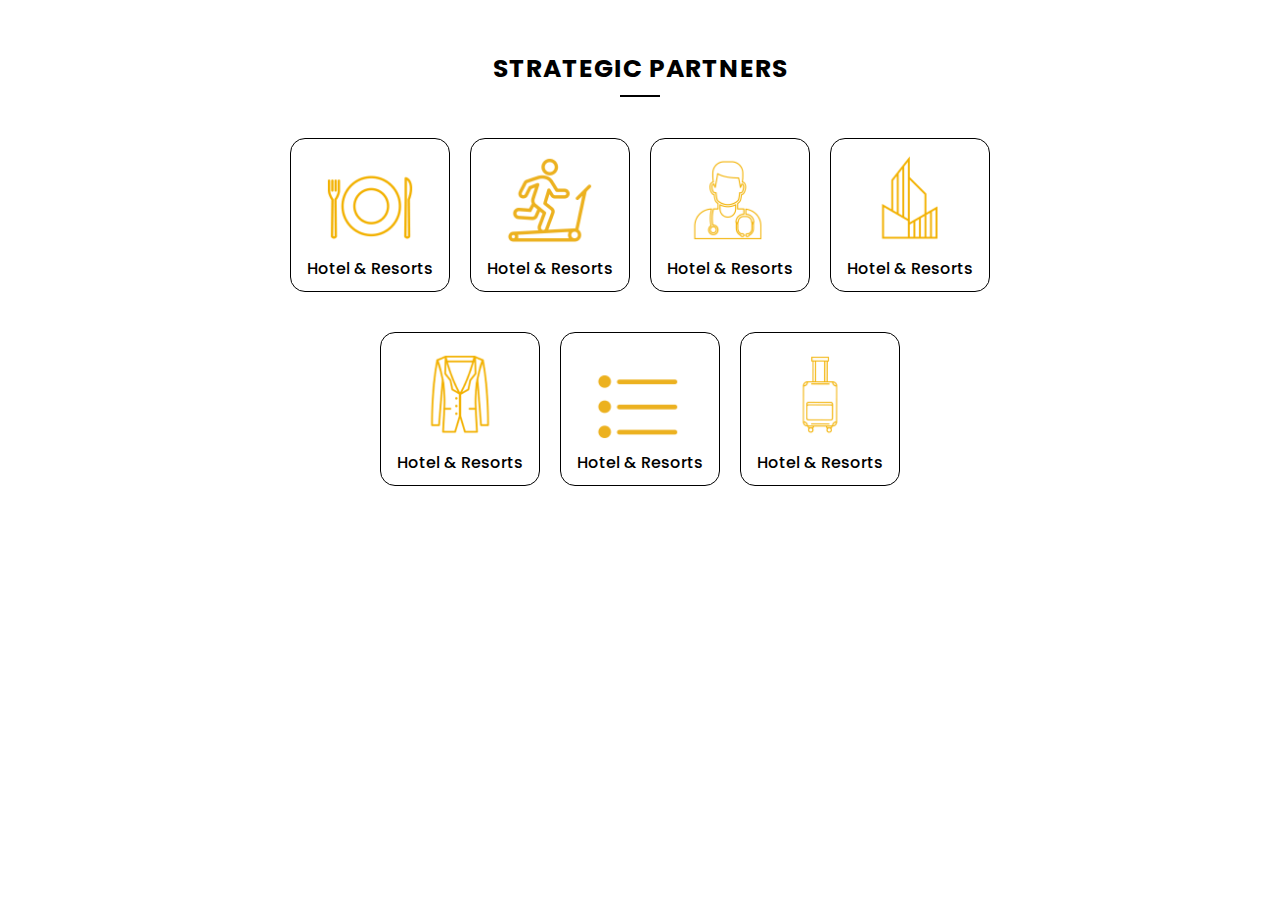
<file: index.html>
<!DOCTYPE html>
<html lang="en">
<head>
    <meta charset="UTF-8">
    <meta http-equiv="X-UA-Compatible" content="IE=edge">
    <meta name="viewport" content="width=device-width, initial-scale=1.0">
    <title>City Bank</title>
    <link rel="stylesheet" href="assets/css/style.css">
</head>

<body>
    <div class="custom__container">
        <div class="strategic-partners-parent">
            <h2>Strategic Partners</h2>
            <div class="partnercontentbox-flex">
                <a href="accordion.html" class="partnercontentbox">
                    <div class="partnerimgbox">
                        <img src="assets/images/Dining-g.png">
                    </div>
                    <div class="partnertextbox">
                        <h4>Hotel & Resorts</h4>
                    </div>
                </a>
                <a href="accordion.html" class="partnercontentbox">
                    <div class="partnerimgbox">
                        <img src="assets/images/fitness-g-2.png">
                    </div>
                    <div class="partnertextbox">
                        <h4>Hotel & Resorts</h4>
                    </div>
                </a>
                <a href="accordion.html" class="partnercontentbox">
                    <div class="partnerimgbox">
                        <img src="assets/images/Health-g.png">
                    </div>
                    <div class="partnertextbox">
                        <h4>Hotel & Resorts</h4>
                    </div>
                </a>
                <a href="accordion.html" class="partnercontentbox">
                    <div class="partnerimgbox">
                        <img src="assets/images/hotel-g.png">
                    </div>
                    <div class="partnertextbox">
                        <h4>Hotel & Resorts</h4>
                    </div>
                </a>
                <a href="accordion.html" class="partnercontentbox">
                    <div class="partnerimgbox">
                        <img src="assets/images/lifestyle-g.png">
                    </div>
                    <div class="partnertextbox">
                        <h4>Hotel & Resorts</h4>
                    </div>
                </a>
                <a href="accordion.html" class="partnercontentbox">
                    <div class="partnerimgbox">
                        <img src="assets/images/others-g-2.png">
                    </div>
                    <div class="partnertextbox">
                        <h4>Hotel & Resorts</h4>
                    </div>
                </a>
                <a href="accordion.html" class="partnercontentbox">
                    <div class="partnerimgbox">
                        <img src="assets/images/travel-g.png">
                    </div>
                    <div class="partnertextbox">
                        <h4>Hotel & Resorts</h4>
                    </div>
                </a>
            </div>
        </div>
    </div>
    <script src="https://code.jquery.com/jquery-3.6.4.min.js"
        integrity="sha256-oP6HI9z1XaZNBrJURtCoUT5SUnxFr8s3BzRl+cbzUq8=" crossorigin="anonymous"></script>
    <script src="assets/js/script.js"></script>
</body>

</html>
</file>
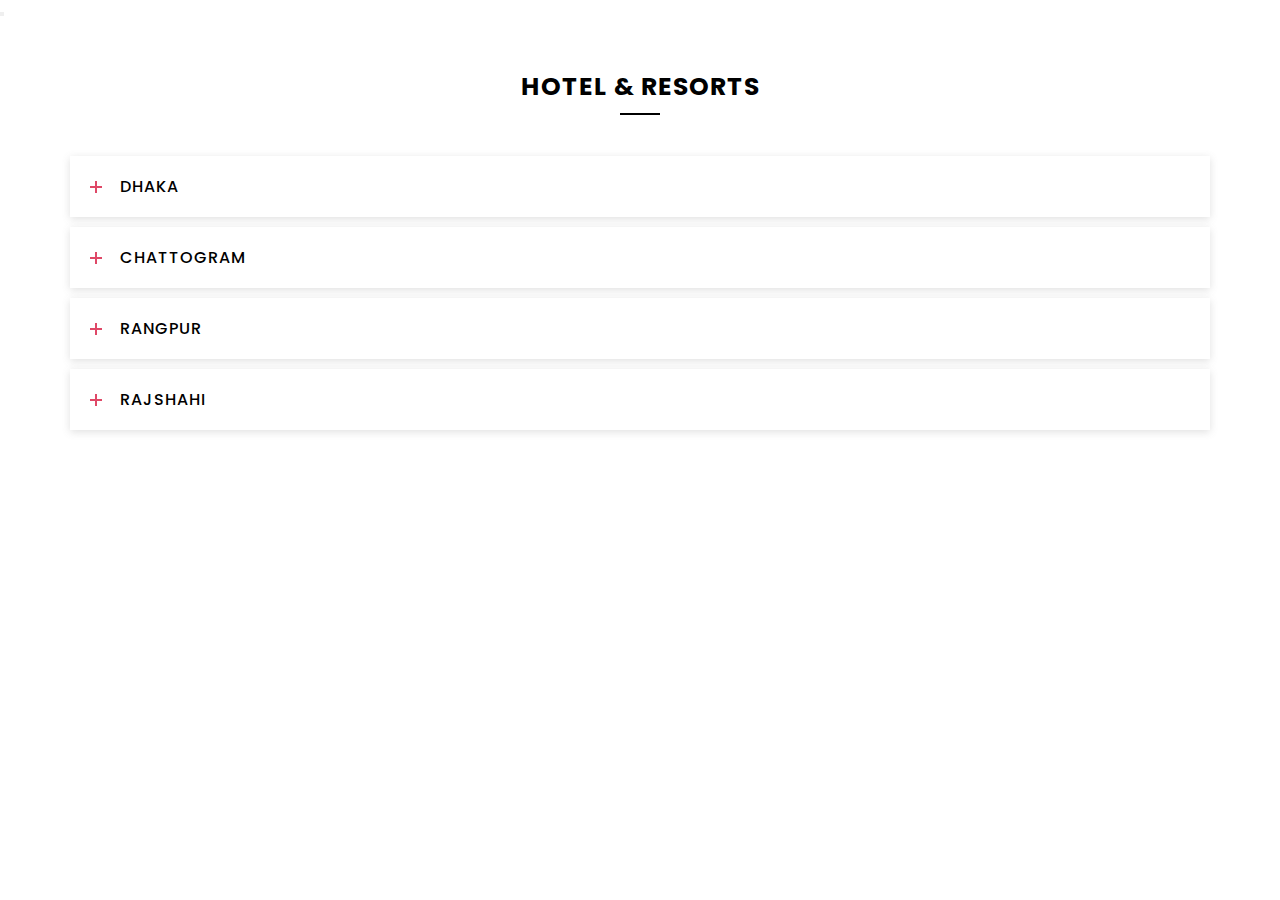
<file: accordion.html>
<!DOCTYPE html>
<html lang="en">

<head>
    <meta charset="UTF-8">
    <meta http-equiv="X-UA-Compatible" content="IE=edge">
    <meta name="viewport" content="width=device-width, initial-scale=1.0">
    <title>City Bank</title>
    <link rel="stylesheet" href="assets/css/style.css">
</head>

<body>

    <!---------------- Custom Modal ------------------>
    <div class="overlay modal-close custom-overlay">
        <div id="modal-1" class="modal bb_new_modal">
            <div class="modal-actions">
                <h3>Modal Heading</h3>
                <button class="modal-close">×</button>
            </div>
            <div class="modal-content">
                <ul>
                    <li>Buy 1 Get 1 Free Buffet at Bunka Restaurant</li>
                    <li>Buy 1 Get 1 Free Buffet at Sky Pool Mediterranean Restaurant</li>
                    <li>20% discount at Vinno Shaad (Lobby) on any food item</li>
                    <li>15% discount at 6 on 96 Café Bakery (Lobby) any food item</li>
                    <li>15%% discount at swimming pool, GYM, Sauna Steam Bath charges</li>
                    <li>15% discount on any Spa Service at Saram Spa</li>
                    <li>50% discount on Banquet Hall rent</li>
                </ul>
            </div>
        </div>
    </div>
    <button type="button" class="modal-open" data-modal="modal-1"></button>
   
    <div class="custom__container">
        <div class="accordion__main-parent">
            <h2>HOTEL & RESORTS</h2>
            <div class="wrapper">
                <ul class="accordion" id="accordion">
                    <li class="accordion__item">
                        <div class="accordion__link js-accordion-link">Dhaka</div>
                        <div class="accordion__submenu js-accordion-submenu" style="display: none;">

                            <div class="accordion-inner-box-parent">
                                <div class="accordion-inner-main-box modal-open" data-modal="modal-1">
                                    <div class="accordion-inner-main-box-img-parent">
                                        <img src="assets/images/1620209535_lameridian.jpg" alt="">
                                    </div>
                                    <div class="accordion-inner-main-box-title-parent">
                                        <h4>Six Seasons Hotel</h4>
                                    </div>
                                </div>
                                

                                <div class="accordion-inner-main-box modal-open" data-modal="modal-1">
                                    <div class="accordion-inner-main-box-img-parent">
                                        <img src="assets/images/1620209704_RadissonBluDhaka.jpg" alt="">
                                    </div>
                                    <div class="accordion-inner-main-box-title-parent">
                                        <h4>Six Seasons Hotel</h4>
                                    </div>
                                </div>
                                <div class="accordion-inner-main-box modal-open" data-modal="modal-1">
                                    <div class="accordion-inner-main-box-img-parent">
                                        <img src="assets/images/1638777339_Six-Seasons-Hotel.jpg" alt="">
                                    </div>
                                    <div class="accordion-inner-main-box-title-parent">
                                        <h4>Six Seasons Hotel</h4>
                                    </div>
                                </div>
                                <div class="accordion-inner-main-box modal-open" data-modal="modal-1">
                                    <div class="accordion-inner-main-box-img-parent">
                                        <img src="assets/images/1638777765_IntercontinentalDhaka.jpg" alt="">
                                    </div>
                                    <div class="accordion-inner-main-box-title-parent">
                                        <h4>Six Seasons Hotel</h4>
                                    </div>
                                </div>
                                <div class="accordion-inner-main-box modal-open" data-modal="modal-1">
                                    <div class="accordion-inner-main-box-img-parent">
                                        <img src="assets/images/1662026134_Sheraton-dhaka.jpg" alt="">
                                    </div>
                                    <div class="accordion-inner-main-box-title-parent">
                                        <h4>Six Seasons Hotel</h4>
                                    </div>
                                </div>
                            </div>



                        </div>
                    </li>
                    <li class="accordion__item">
                        <div class="accordion__link js-accordion-link">Chattogram</div>
                        <div class="accordion__submenu js-accordion-submenu" style="display: none;">

                            <div class="accordion-inner-box-parent">
                                <div class="accordion-inner-main-box modal-open" data-modal="modal-1">
                                    <div class="accordion-inner-main-box-img-parent">
                                        <img src="assets/images/1620209535_lameridian.jpg" alt="">
                                    </div>
                                    <div class="accordion-inner-main-box-title-parent">
                                        <h4>Six Seasons Hotel</h4>
                                    </div>
                                </div>
                                

                                <div class="accordion-inner-main-box modal-open" data-modal="modal-1">
                                    <div class="accordion-inner-main-box-img-parent">
                                        <img src="assets/images/1620209704_RadissonBluDhaka.jpg" alt="">
                                    </div>
                                    <div class="accordion-inner-main-box-title-parent">
                                        <h4>Six Seasons Hotel</h4>
                                    </div>
                                </div>
                                <div class="accordion-inner-main-box modal-open" data-modal="modal-1">
                                    <div class="accordion-inner-main-box-img-parent">
                                        <img src="assets/images/1638777339_Six-Seasons-Hotel.jpg" alt="">
                                    </div>
                                    <div class="accordion-inner-main-box-title-parent">
                                        <h4>Six Seasons Hotel</h4>
                                    </div>
                                </div>
                                <div class="accordion-inner-main-box modal-open" data-modal="modal-1">
                                    <div class="accordion-inner-main-box-img-parent">
                                        <img src="assets/images/1638777765_IntercontinentalDhaka.jpg" alt="">
                                    </div>
                                    <div class="accordion-inner-main-box-title-parent">
                                        <h4>Six Seasons Hotel</h4>
                                    </div>
                                </div>
                                <div class="accordion-inner-main-box modal-open" data-modal="modal-1">
                                    <div class="accordion-inner-main-box-img-parent">
                                        <img src="assets/images/1662026134_Sheraton-dhaka.jpg" alt="">
                                    </div>
                                    <div class="accordion-inner-main-box-title-parent">
                                        <h4>Six Seasons Hotel</h4>
                                    </div>
                                </div>
                            </div>



                        </div>
                    </li>
                    <li class="accordion__item">
                        <div class="accordion__link js-accordion-link">Rangpur</div>
                        <div class="accordion__submenu js-accordion-submenu" style="display: none;">

                            <div class="accordion-inner-box-parent">
                                <div class="accordion-inner-main-box modal-open" data-modal="modal-1">
                                    <div class="accordion-inner-main-box-img-parent">
                                        <img src="assets/images/1620209535_lameridian.jpg" alt="">
                                    </div>
                                    <div class="accordion-inner-main-box-title-parent">
                                        <h4>Six Seasons Hotel</h4>
                                    </div>
                                </div>
                                

                                <div class="accordion-inner-main-box modal-open" data-modal="modal-1">
                                    <div class="accordion-inner-main-box-img-parent">
                                        <img src="assets/images/1620209704_RadissonBluDhaka.jpg" alt="">
                                    </div>
                                    <div class="accordion-inner-main-box-title-parent">
                                        <h4>Six Seasons Hotel</h4>
                                    </div>
                                </div>
                                <div class="accordion-inner-main-box modal-open" data-modal="modal-1">
                                    <div class="accordion-inner-main-box-img-parent">
                                        <img src="assets/images/1638777339_Six-Seasons-Hotel.jpg" alt="">
                                    </div>
                                    <div class="accordion-inner-main-box-title-parent">
                                        <h4>Six Seasons Hotel</h4>
                                    </div>
                                </div>
                                <div class="accordion-inner-main-box modal-open" data-modal="modal-1">
                                    <div class="accordion-inner-main-box-img-parent">
                                        <img src="assets/images/1638777765_IntercontinentalDhaka.jpg" alt="">
                                    </div>
                                    <div class="accordion-inner-main-box-title-parent">
                                        <h4>Six Seasons Hotel</h4>
                                    </div>
                                </div>
                                <div class="accordion-inner-main-box modal-open" data-modal="modal-1">
                                    <div class="accordion-inner-main-box-img-parent">
                                        <img src="assets/images/1662026134_Sheraton-dhaka.jpg" alt="">
                                    </div>
                                    <div class="accordion-inner-main-box-title-parent">
                                        <h4>Six Seasons Hotel</h4>
                                    </div>
                                </div>
                            </div>



                        </div>
                    </li>
                    <li class="accordion__item">
                        <div class="accordion__link js-accordion-link">Rajshahi</div>
                        <div class="accordion__submenu js-accordion-submenu" style="display: none;">

                            <div class="accordion-inner-box-parent">
                                <div class="accordion-inner-main-box modal-open" data-modal="modal-1">
                                    <div class="accordion-inner-main-box-img-parent">
                                        <img src="assets/images/1620209535_lameridian.jpg" alt="">
                                    </div>
                                    <div class="accordion-inner-main-box-title-parent">
                                        <h4>Six Seasons Hotel</h4>
                                    </div>
                                </div>
                                

                                <div class="accordion-inner-main-box modal-open" data-modal="modal-1">
                                    <div class="accordion-inner-main-box-img-parent">
                                        <img src="assets/images/1620209704_RadissonBluDhaka.jpg" alt="">
                                    </div>
                                    <div class="accordion-inner-main-box-title-parent">
                                        <h4>Six Seasons Hotel</h4>
                                    </div>
                                </div>
                                <div class="accordion-inner-main-box modal-open" data-modal="modal-1">
                                    <div class="accordion-inner-main-box-img-parent">
                                        <img src="assets/images/1638777339_Six-Seasons-Hotel.jpg" alt="">
                                    </div>
                                    <div class="accordion-inner-main-box-title-parent">
                                        <h4>Six Seasons Hotel</h4>
                                    </div>
                                </div>
                                <div class="accordion-inner-main-box modal-open" data-modal="modal-1">
                                    <div class="accordion-inner-main-box-img-parent">
                                        <img src="assets/images/1638777765_IntercontinentalDhaka.jpg" alt="">
                                    </div>
                                    <div class="accordion-inner-main-box-title-parent">
                                        <h4>Six Seasons Hotel</h4>
                                    </div>
                                </div>
                                <div class="accordion-inner-main-box modal-open" data-modal="modal-1">
                                    <div class="accordion-inner-main-box-img-parent">
                                        <img src="assets/images/1662026134_Sheraton-dhaka.jpg" alt="">
                                    </div>
                                    <div class="accordion-inner-main-box-title-parent">
                                        <h4>Six Seasons Hotel</h4>
                                    </div>
                                </div>
                            </div>



                        </div>
                    </li>

                </ul>
            </div>
        </div>
    </div>
    <script src="https://code.jquery.com/jquery-3.6.4.min.js"
        integrity="sha256-oP6HI9z1XaZNBrJURtCoUT5SUnxFr8s3BzRl+cbzUq8=" crossorigin="anonymous"></script>
    <script src="assets/js/script.js"></script>
</body>

</html>
</file>
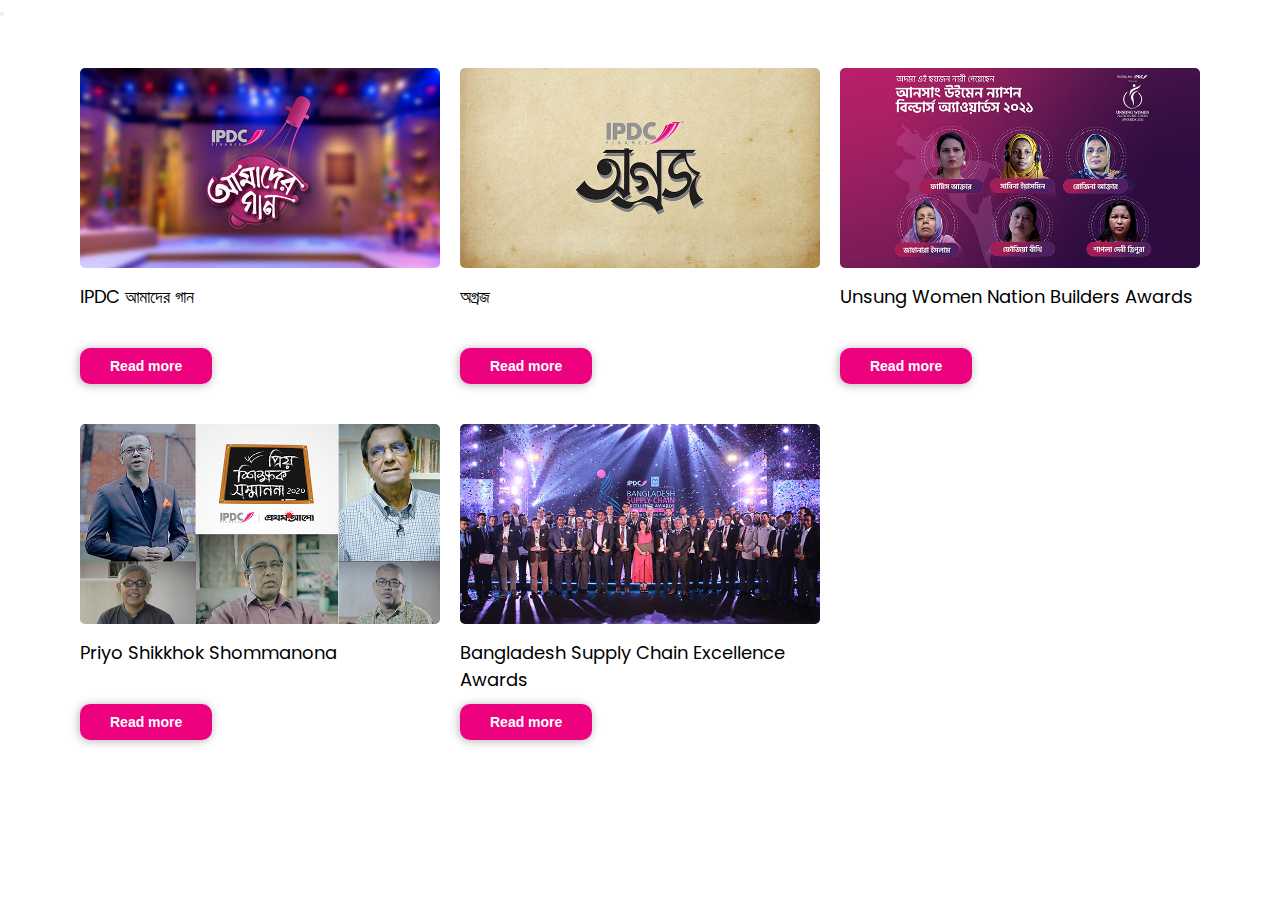
<file: new_page.html>
<!DOCTYPE html>
<html lang="en">
<head>
    <meta charset="UTF-8">
    <meta http-equiv="X-UA-Compatible" content="IE=edge">
    <meta name="viewport" content="width=device-width, initial-scale=1.0">
    <title>New Page</title>
    <link rel="stylesheet" href="assets/css/style.css">
</head>
<body>
    <!---------------- Custom Modal ------------------>
    <div class="overlay custom-overlay">
        <div id="modal-1" class="modal bb_new_modal">
            <div class="modal-actions">
                <h3>Modal Heading</h3>
                <button class="modal-close">×</button>
            </div>
            <div class="modal-content">
                <ul>
                    <li>Buy 1 Get 1 Free Buffet at Bunka Restaurant</li>
                    <li>Buy 1 Get 1 Free Buffet at Sky Pool Mediterranean Restaurant</li>
                    <li>20% discount at Vinno Shaad (Lobby) on any food item</li>
                    <li>15% discount at 6 on 96 Café Bakery (Lobby) any food item</li>
                    <li>15%% discount at swimming pool, GYM, Sauna Steam Bath charges</li>
                    <li>15% discount on any Spa Service at Saram Spa</li>
                    <li>50% discount on Banquet Hall rent</li>
                </ul>
            </div>
        </div>
    </div>
    <button type="button" class="modal-open" data-modal="modal-1"></button>
    


    <div class="custom__container">
        <div class="new__page-box-parent">
            <div class="new__page-box-child">
                <div class="new__page-box-img-parent">
                    <img src="assets/images/amader-gaan-image.jpg" alt="">
                </div>
                <div class="new__page-box-caption">IPDC আমাদের গান</div>
                <button type="button" class="new__page-box-details modal-open" data-modal="modal-1">Read more</button>
            </div>
            <div class="new__page-box-child">
                <div class="new__page-box-img-parent">
                    <img src="assets/images/ogrojo-image.jpg" alt="">
                </div>
                <div class="new__page-box-caption">অগ্রজ</div>
                <button type="button" class="new__page-box-details modal-open" data-modal="modal-1">Read more</button>
            </div>
            <div class="new__page-box-child">
                <div class="new__page-box-img-parent">
                    <img src="assets/images/Unsung-Women-2021.jpg" alt="">
                </div>
                <div class="new__page-box-caption">Unsung Women Nation Builders Awards</div>
                <button type="button" class="new__page-box-details modal-open" data-modal="modal-1">Read more</button>
            </div>
            <div class="new__page-box-child">
                <div class="new__page-box-img-parent">
                    <img src="assets/images/Priyo-Shikkhok1.jpg" alt="">
                </div>
                <div class="new__page-box-caption">Priyo Shikkhok Shommanona</div>
                <button type="button" class="new__page-box-details modal-open" data-modal="modal-1">Read more</button>
            </div>
            <div class="new__page-box-child">
                <div class="new__page-box-img-parent">
                    <img src="assets/images/BSCEA.jpg" alt="">
                </div>
                <div class="new__page-box-caption">Bangladesh Supply Chain Excellence Awards</div>
                <button type="button" class="new__page-box-details modal-open" data-modal="modal-1">Read more</button>
            </div>
        </div>
    </div>







    <script src="https://code.jquery.com/jquery-3.6.4.min.js"
        integrity="sha256-oP6HI9z1XaZNBrJURtCoUT5SUnxFr8s3BzRl+cbzUq8=" crossorigin="anonymous"></script>
    <script src="assets/js/script.js"></script>
</body>
</html>
</file>
<file: assets/css/style.css>
@import url('https://fonts.googleapis.com/css2?family=Poppins:ital,wght@0,100;0,200;0,300;0,400;0,500;0,600;0,700;0,800;0,900;1,100;1,200;1,300;1,400;1,500;1,600;1,700;1,800;1,900&display=swap');

* {
    margin: 0;
    list-style: none;
    text-decoration: none;
    box-sizing: border-box;
    padding: 0;
}

:root {
    --main-color: #DF4867;
    --main-font: 'Poppins', sans-serif;
}

/*---------- Custom Container ------------*/

.custom__container {
    width: 100%;
    padding-right: 15px;
    padding-left: 15px;
    margin-right: auto;
    margin-left: auto;
}

@media (min-width: 768px) {
    .custom__container {
        max-width: 750px;
    }
}

@media (min-width: 992px) {
    .custom__container {
        max-width: 970px;
    }
}

@media (min-width: 1200px) {
    .custom__container {
        max-width: 1170px;
    }
}

/*---------- First Page ------------*/

.partnercontentbox-flex {
    width: 800px;
    max-width: 100%;
    margin: 0px auto;
    display: flex;
    align-items: flex-start;
    justify-content: center;
    flex-wrap: wrap;
}

.partnercontentbox-flex .partnercontentbox {
    width: 160px;
    position: relative;
    border: 1px solid #000;
    text-align: center;
    border-radius: 15px;
    margin-bottom: 40px;
    transition: 0.5s;
    margin-left: 10px;
    margin-right: 10px;
    padding: 10px 15px;
    cursor: pointer;
}

.partnercontentbox-flex .partnercontentbox:hover {
    transform: translateY(-5px);
}

.strategic-partners-parent {
    margin: 50px 0px;
}

.accordion__main-parent h2,
.strategic-partners-parent h2 {
    font-family: var(--main-font);
    text-transform: uppercase;
    text-align: center;
    font-size: 25px;
    font-weight: 700;
    letter-spacing: 1px;
    position: relative;
    margin-bottom: 50px;
}

.accordion__main-parent h2::after,
.strategic-partners-parent h2::after {
    content: "";
    display: block;
    height: 2px;
    width: 40px;
    background: #000;
    position: absolute;
    left: 50%;
    bottom: -9px;
    transform: translateX(-50%);
}

.partnerimgbox {
    width: calc(100% - 30px);
    height: auto;
    margin: 0px auto;
}

.partnerimgbox img {
    width: 100%;
    height: 100%;
}

.partnertextbox h4 {
    font-size: 16px;
    font-weight: 500;
    font-family: var(--main-font);
    margin-top: 5px;
    color: #000;
}

@media screen and (max-width: 400px) {
    .partnercontentbox-flex .partnercontentbox {
        width: 135px;
        margin-left: 5px;
        margin-right: 5px;
        margin-bottom: 20px;
    }

    .partnertextbox h4 {
        font-size: 14px;
    }

    .partnercontentbox-flex .partnercontentbox {
        padding: 10px;
    }

    .strategic-partners-parent h2 {
        font-size: 22px;
    }
}

/*-------------- Second Page ----------------*/

.accordion__main-parent {
    margin: 50px auto;
}

.accordion__main-parent .wrapper {
    height: 100%;
    display: flex;
    align-items: center;
    justify-content: center;
}

.accordion__main-parent .accordion {
    width: 100%;
}

.accordion__main-parent .accordion__link {
    cursor: pointer;
    display: block;
    padding: 18px 20px 18px 50px;
    position: relative;
    transition: all 0.4s ease;
    width: 100%;
    overflow: hidden;
    font-size: 16px;
    font-weight: 700;
    letter-spacing: 1px;
    background: #fff;
    color: #000;
    border-radius: 0;
    font-size: 16px;
    text-transform: uppercase;
    font-family: var(--main-font);
    font-weight: 500;
}

.accordion__main-parent .accordion__link:before,
.accordion__main-parent .accordion__link:after {
    content: "";
    position: absolute;
    left: 20px;
    top: 50%;
    transform: translateY(-50%);
    width: 12px;
    height: 2px;
    background: var(--main-color);
    transition: transform 0.4s ease;
}

.accordion__main-parent .accordion__link:after {
    transform: translateY(-50%) rotate(90deg);
}

.accordion__main-parent .accordion__submenu {
    background: #fff;
    display: none;
    font-size: 14px;
    padding: 20px;
}

.accordion__main-parent .accordion__submenu-item {
    padding: 10px;
}

.accordion__main-parent .accordion__submenu-link {
    color: #000;
}

.accordion__main-parent .is-open .accordion__link:after {
    transform: translateY(-50%) rotate(0deg);
}

.accordion__main-parent .accordion__item {
    margin-bottom: 10px;
    box-shadow: rgba(99, 99, 99, 0.2) 0px 2px 8px 0px;
}

.accordion-inner-box-parent {
    display: flex;
    align-items: flex-start;
    justify-content: center;
    flex-wrap: wrap;
}

.accordion-inner-box-parent .accordion-inner-main-box {
    width: calc(33.33% - 30px);
    border: 1px solid #dddddd91;
    height: 250px;
    position: relative;
    z-index: 1;
    background: #fff;
    display: flex;
    align-items: center;
    justify-content: center;
    margin-bottom: 100px;
    margin-left: 15px;
    margin-right: 15px;
    transition: .5s;
}

.accordion-inner-box-parent .accordion-inner-main-box:hover {
    box-shadow: -10px -10px 0px 0px var(--main-color), 0px 2px 8px 0px #df486672;
    transform: translateY(10px);
}

.accordion-inner-box-parent .accordion-inner-main-box-img-parent {
    width: calc(100%);
    margin-left: auto;
    margin-right: auto;
    height: 170px;
}

.accordion-inner-box-parent .accordion-inner-main-box-img-parent img {
    width: 100%;
    height: 100%;
    object-fit: contain;
}

.accordion-inner-box-parent .accordion-inner-main-box-title-parent {
    position: absolute;
    box-shadow: 0 5px 10px #00000033;
    width: calc(100% - 50px);
    left: 50%;
    transform: translateX(-50%);
    padding: 25px 15px;
    bottom: -50px;
    z-index: 3;
    background: #fff;
    transition: .5s;
}

.accordion-inner-main-box .accordion-inner-main-box-title-parent::after {
    content: "";
    transition: .5s;
    display: block;
    width: 0;
    height: 3px;
    background: var(--main-color);
    left: 50%;
    bottom: 0;
    transform: translateX(-50%);
    position: absolute;
}

.accordion-inner-main-box:hover .accordion-inner-main-box-title-parent::after {
    width: 100%;
}

.accordion-inner-box-parent .accordion-inner-main-box-title-parent h4 {
    font-size: 18px;
    text-align: center;
    font-weight: 400;
    font-family: var(--main-font);
    line-height: 28px;
}

@media screen and (max-width: 992px) {
    .accordion-inner-box-parent .accordion-inner-main-box {
        width: calc(50% - 20px);
        margin-left: 10px;
        margin-right: 10px;
    }
}

@media screen and (max-width: 576px) {
    .accordion-inner-box-parent .accordion-inner-main-box {
        width: calc(100% - 30px);
    }

    .accordion__main-parent .accordion__submenu {
        padding: 10px;
    }
}



.overlay.active {
    transition: .5s;
    display: flex;
    transform: scale(1);
    align-items: center;
    justify-content: center;
    z-index: 100;
}

.modal.bb_new_modal {
    background-color: #fff;
    display: none;
    left: calc(50% - 20px);
    margin: 20px;
    max-height: calc(100vh - 40px);
    width: 600px;
    overflow-y: auto;
    position: absolute;
    top: 50%;
    transform: translate(-50%, -50%);
    max-width: calc(100% - 40px);
    /* z-index: 100; */
    border-radius: 5px;
    padding: 15px;
    transition: .5s;
    z-index: 102;
}

.modal.bb_new_modal.active {
    display: block;
    transition: .5s;
}

.bb_new_modal .modal-content ul li {
    font-size: 16px;
    font-weight: 400;
    font-family: var(--main-font);
    list-style: square !important;
    margin-bottom: 3px;
}

.bb_new_modal .modal-content ul {
    padding-left: 30px;
}

.bb_new_modal .modal-actions {
    display: flex;
    justify-content: space-between;
    align-items: flex-start;
    border-bottom: 1px solid #333;
    padding-bottom: 15px;
    margin-bottom: 15px;
}

.bb_new_modal .modal-actions h3 {
    font-size: 18px;
    font-weight: 600;
    font-family: var(--main-font);
    letter-spacing: 1px;
    width: calc(100% - 40px);
    text-align: center;
}

.bb_new_modal .modal-close {
    font-size: 25px;
    background: transparent;
    border: unset;
    outline: unset;
    cursor: pointer;
}

.overlay {
    background-color: rgba(0, 0, 0, 0.75);
    display: none;
    height: 100%;
    left: 0;
    position: fixed;
    top: 0;
    width: 100%;
    z-index: 50;
}

/*---------- New Page style ------------*/

.new__page-box-parent {
    margin-top: 50px;
    margin-bottom: 50px;
    display: flex;
    align-items: center;
    justify-content: flex-start;
    flex-wrap: wrap;
}

.new__page-box-parent .new__page-box-child {
    width: calc(33.333% - 20px);
    margin-left: 10px;
    margin-right: 10px;
    margin-bottom: 40px;
}

.new__page-box-parent .new__page-box-img-parent {
    width: 100%;
    height: 200px;
    border-radius: 5px;
}

.new__page-box-parent .new__page-box-img-parent img {
    width: 100%;
    border-radius: 5px;
    height: 100%;
    object-fit: cover;
}

.new__page-box-parent .new__page-box-caption {
    font-size: 18px;
    font-weight: 400;
    font-family: var(--main-font);
    margin-top: 15px;
    height: 65px;
    display: -webkit-box;
    -webkit-line-clamp: 2;
    -webkit-box-orient: vertical;
    overflow: hidden;
}

.new__page-box-parent .new__page-box-details {
    border: unset;
    outline: unset;
    display: block;
    font-size: 14px;
    cursor: pointer;
    font-weight: 700;
    padding: 10px 30px;
    white-space: nowrap;
    background: #ed017f;
    color: #fff;
    border-radius: 10px;
    -webkit-box-shadow: -26px 1px 27px rgba(0, 0, 0, 0.3);
    box-shadow: -1px 1px 10px rgba(0, 0, 0, 0.3);
}

@media screen and (max-width: 992px) {
    .new__page-box-parent .new__page-box-child {
        width: calc(50% - 20px);
    }
}

@media screen and (max-width:576px) {
    .new__page-box-parent .new__page-box-child {
        width: calc(100% - 20px);
    }


    .new__page-box-parent .new__page-box-img-parent {
        height: auto;
    }
}
</file>
